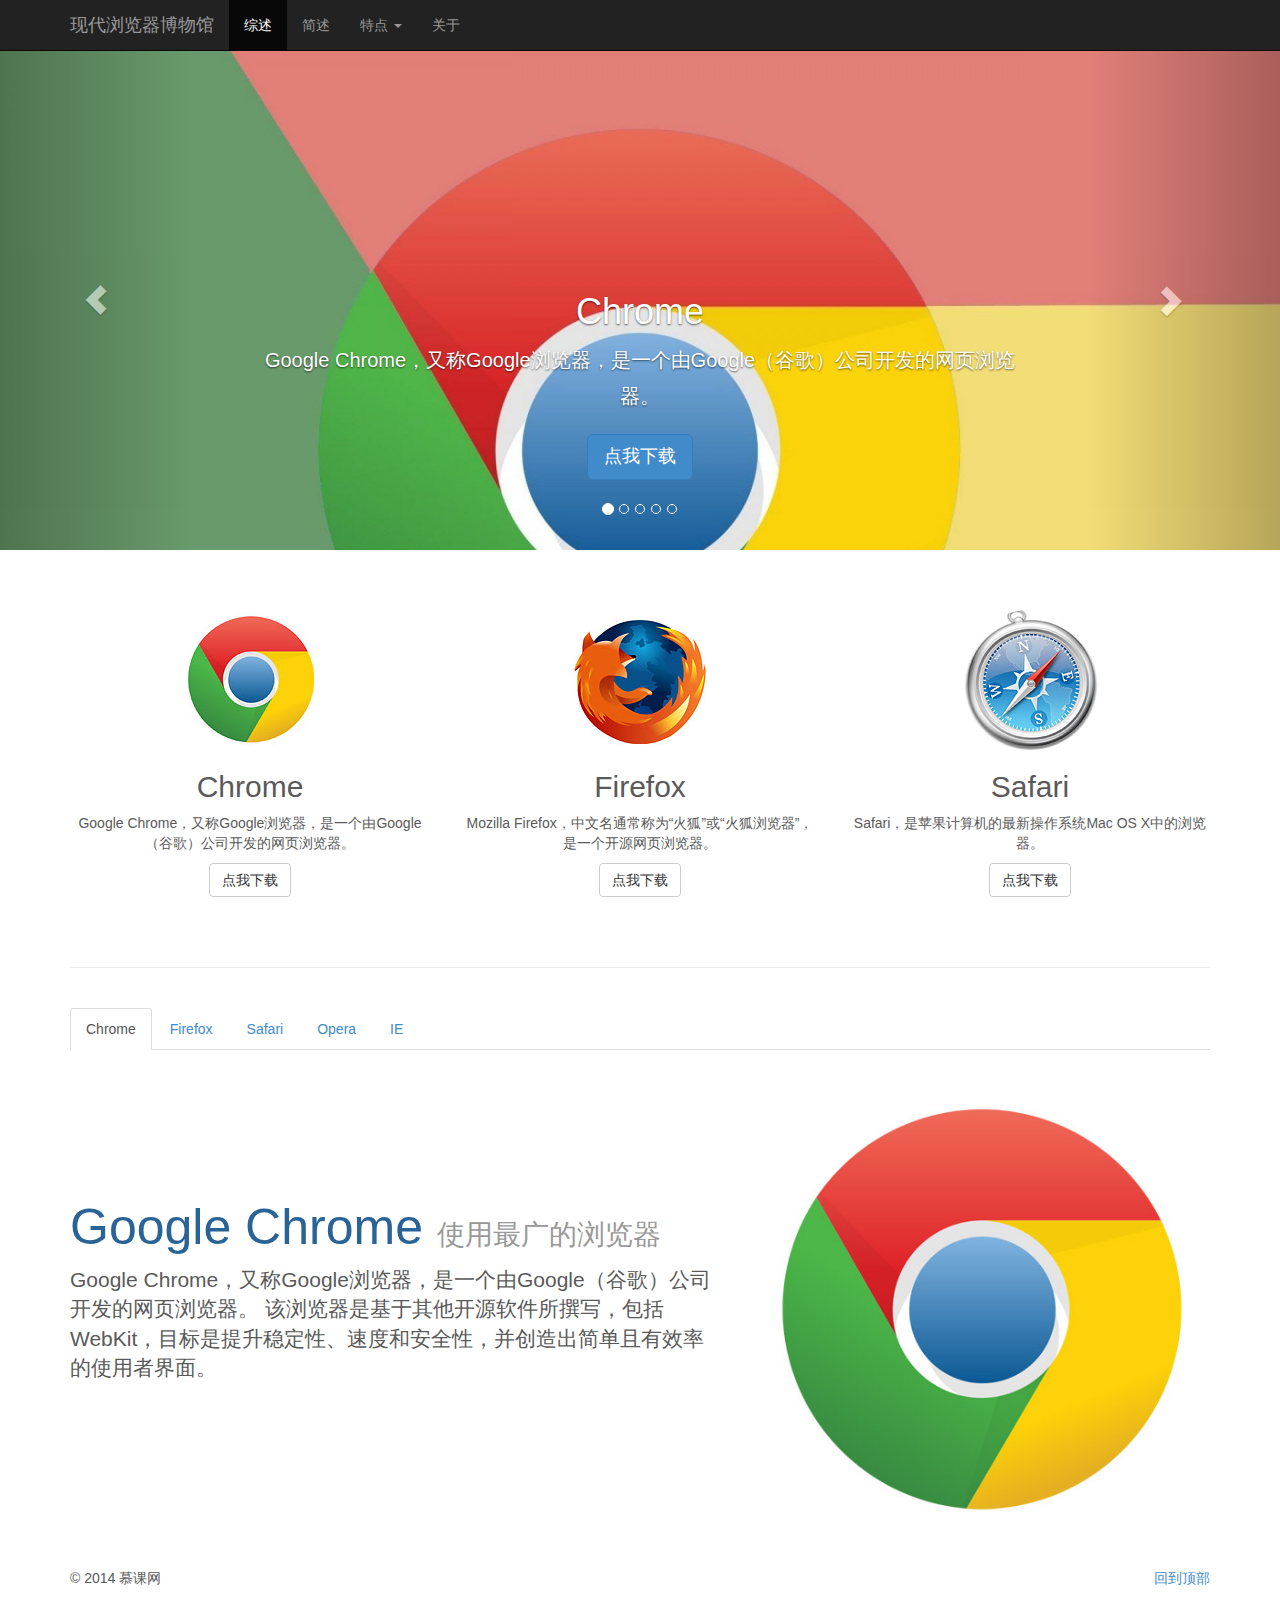
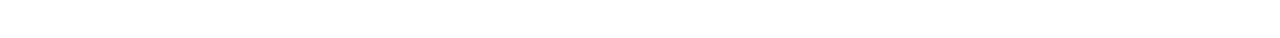
<file: SpringAndMybaties/html/page/index.html>
<!DOCTYPE html>
<html lang="ch">
<head>
    <meta charset="utf-8">
    <meta http-equiv="X-UA-Compatible" content="IE=edge">
    <meta name="viewport" content="width=device-width, initial-scale=1">
    <title>我的页面</title>
    <link href="../css/bootstrap.min.css" rel="stylesheet">

    <!--[if lt IE 9]>
    <script src="../js/html5shiv.js"></script>
    <script src="../js/respond.min.js"></script>
    <![endif]-->

    <style>

        body {
            padding-top: 50px;
            padding-bottom: 40px;
            color: #5a5a5a;
        }

        /* 轮播广告 */

        .carousel {
            height: 500px;
            margin-bottom: 60px;
        }

        .carousel .item {
            height: 500px;
            background-color: #000;
        }

        .carousel .item img {
            width: 100%;
        }

        .carousel-caption {
            z-index: 10;
        }

        .carousel-caption p {
            margin-bottom: 20px;
            font-size: 20px;
            line-height: 1.8;
        }

        /* 简介 */

        .summary {
            padding-right: 15px;
            padding-left: 15px;
        }

        .summary .col-md-4 {
            margin-bottom: 20px;
            text-align: center;
        }

        /* 特性 */

        .feature-divider {
            margin: 40px 0;
        }

        .feature {
            padding: 30px 0;
        }

        .feature-heading {
            font-size: 50px;
            color: #2a6496;
        }

        .feature-heading .text-muted {
            font-size: 28px;
        }

        /* 响应式布局 */

        @media (max-width: 768px) {

            .summary {
                padding-right: 3px;
                padding-left: 3px;
            }

            .carousel {
                height: 300px;
                margin-bottom: 30px;
            }

            .carousel .item {
                height: 300px;
            }

            .carousel img {
                min-height: 300px;
            }

            .carousel-caption p {
                font-size: 16px;
                line-height: 1.4;
            }

            .feature-heading {
                font-size: 34px;
            }

            .feature-heading .text-muted {
                font-size: 22px;
            }
        }

        @media (min-width: 992px) {
            .feature-heading {
                margin-top: 120px;
            }
        }
    </style>

</head>

<body>
<!-- 顶部导航 -->
<div class="navbar navbar-inverse navbar-fixed-top" role="navigation" id="menu-nav">
    <div class="container">
        <div class="navbar-header">
            <button type="button" class="navbar-toggle" data-toggle="collapse" data-target=".navbar-collapse">
                <span class="sr-only">切换导航</span>
                <span class="icon-bar"></span>
                <span class="icon-bar"></span>
                <span class="icon-bar"></span>
            </button>
            <a class="navbar-brand" href="#">现代浏览器博物馆</a>
        </div>
        <div class="navbar-collapse collapse">
            <ul class="nav navbar-nav">
                <li class="active"><a href="#ad-carousel">综述</a></li>
                <li><a href="#summary-container">简述</a></li>
                <li class="dropdown">
                    <a href="#" class="dropdown-toggle" data-toggle="dropdown">特点 <span class="caret"></span></a>
                    <ul class="dropdown-menu" role="menu">
                        <li><a href="#feature-tab" data-tab="tab-chrome">Chrome</a></li>
                        <li><a href="#feature-tab" data-tab="tab-firefox">Firefox</a></li>
                        <li><a href="#feature-tab" data-tab="tab-safari">Safari</a></li>
                        <li><a href="#feature-tab" data-tab="tab-opera">Opera</a></li>
                        <li><a href="#feature-tab" data-tab="tab-ie">IE</a></li>
                    </ul>
                </li>
                <li><a href="#" data-toggle="modal" data-target="#about-modal">关于</a></li>
            </ul>
        </div>
    </div>
</div>


<!-- 广告轮播 -->
<div id="ad-carousel" class="carousel slide" data-ride="carousel">
    <ol class="carousel-indicators">
        <li data-target="#ad-carousel" data-slide-to="0" class="active"></li>
        <li data-target="#ad-carousel" data-slide-to="1"></li>
        <li data-target="#ad-carousel" data-slide-to="2"></li>
        <li data-target="#ad-carousel" data-slide-to="3"></li>
        <li data-target="#ad-carousel" data-slide-to="4"></li>
    </ol>
    <div class="carousel-inner">
        <div class="item active">
            <img src="../images/chrome-big.jpg" alt="1 slide">

            <div class="container">
                <div class="carousel-caption">
                    <h1>Chrome</h1>

                    <p>Google Chrome，又称Google浏览器，是一个由Google（谷歌）公司开发的网页浏览器。</p>

                    <p><a class="btn btn-lg btn-primary" href="http://www.google.cn/intl/zh-CN/chrome/browser/"
                          role="button" target="_blank">点我下载</a></p>
                </div>
            </div>
        </div>
        <div class="item">
            <img src="../images/firefox-big.jpg" alt="2 slide">

            <div class="container">
                <div class="carousel-caption">
                    <h1>Firefox</h1>

                    <p>Mozilla Firefox，中文名通常称为“火狐”或“火狐浏览器”，是一个开源网页浏览器。</p>

                    <p><a class="btn btn-lg btn-primary" href="http://www.firefox.com.cn/download/" target="_blank"
                          role="button">点我下载</a></p>
                </div>
            </div>
        </div>
        <div class="item">
            <img src="../images/safari-big.jpg" alt="3 slide">

            <div class="container">
                <div class="carousel-caption">
                    <h1>Safari</h1>

                    <p>Safari，是苹果计算机的最新操作系统Mac OS X中的浏览器。</p>

                    <p><a class="btn btn-lg btn-primary" href="http://www.apple.com/cn/safari/" target="_blank"
                          role="button">点我下载</a></p>
                </div>
            </div>
        </div>
        <div class="item">
            <img src="../images/opera-big.jpg" alt="4 slide">

            <div class="container">
                <div class="carousel-caption">
                    <h1>Opera</h1>

                    <p>Opera浏览器，是一款挪威Opera Software ASA公司制作的支持多页面标签式浏览的网络浏览器。</p>

                    <p><a class="btn btn-lg btn-primary" href="http://www.opera.com/zh-cn" target="_blank"
                          role="button">点我下载</a></p>
                </div>
            </div>
        </div>
        <div class="item">
            <img src="../images/ie-big.jpg" alt="5 slide">

            <div class="container">
                <div class="carousel-caption">
                    <h1>IE</h1>

                    <p>Internet Explorer，简称 IE，是微软公司推出的一款网页浏览器。</p>

                    <p><a class="btn btn-lg btn-primary" href="http://ie.microsoft.com/" target="_blank"
                          role="button">点我下载</a></p>
                </div>
            </div>
        </div>
    </div>
    <a class="left carousel-control" href="#ad-carousel" data-slide="prev"><span
            class="glyphicon glyphicon-chevron-left"></span></a>
    <a class="right carousel-control" href="#ad-carousel" data-slide="next"><span
            class="glyphicon glyphicon-chevron-right"></span></a>
</div>


<!-- 主要内容 -->
<div class="container summary">

    <!-- 简介 -->
    <div class="row" id="summary-container">
        <div class="col-md-4">
            <img class="img-circle" src="../images/chrome-logo-small.jpg" alt="chrome">

            <h2>Chrome</h2>

            <p>Google Chrome，又称Google浏览器，是一个由Google（谷歌）公司开发的网页浏览器。</p>

            <p><a class="btn btn-default" href="#" role="button">点我下载</a></p>
        </div>
        <div class="col-md-4">
            <img class="img-circle" src="../images/firefox-logo-small.jpg" alt="firefox">

            <h2>Firefox</h2>

            <p>Mozilla Firefox，中文名通常称为“火狐”或“火狐浏览器”，是一个开源网页浏览器。</p>

            <p><a class="btn btn-default" href="#" role="button">点我下载</a></p>
        </div>
        <div class="col-md-4">
            <img class="img-circle" src="../images/safari-logo-small.jpg" alt="safari">

            <h2>Safari</h2>

            <p>Safari，是苹果计算机的最新操作系统Mac OS X中的浏览器。</p>

            <p><a class="btn btn-default" href="#" role="button">点我下载</a></p>
        </div>
    </div>

    <!-- 特性 -->

    <hr class="feature-divider">

    <ul class="nav nav-tabs" role="tablist" id="feature-tab">
        <li class="active"><a href="#tab-chrome" role="tab" data-toggle="tab">Chrome</a></li>
        <li><a href="#tab-firefox" role="tab" data-toggle="tab">Firefox</a></li>
        <li><a href="#tab-safari" role="tab" data-toggle="tab">Safari</a></li>
        <li><a href="#tab-opera" role="tab" data-toggle="tab">Opera</a></li>
        <li><a href="#tab-ie" role="tab" data-toggle="tab">IE</a></li>
    </ul>

    <div class="tab-content">
        <div class="tab-pane active" id="tab-chrome">
            <div class="row feature">
                <div class="col-md-7">

                    <h2 class="feature-heading">Google Chrome <span
                            class="text-muted">使用最广的浏览器</span></h2>

                    <p class="lead">Google Chrome，又称Google浏览器，是一个由Google（谷歌）公司开发的网页浏览器。
                        该浏览器是基于其他开源软件所撰写，包括WebKit，目标是提升稳定性、速度和安全性，并创造出简单且有效率的使用者界面。</p>
                </div>
                <div class="col-md-5">
                    <img class="feature-image img-responsive" src="../images/chrome-logo.jpg"
                         alt="Chrome">
                </div>
            </div>
        </div>
        <div class="tab-pane" id="tab-firefox">
            <div class="row feature">
                <div class="col-md-5">
                    <img class="feature-image img-responsive" src="../images/firefox-logo.jpg"
                         alt="Firefox">
                </div>
                <div class="col-md-7">

                    <h2 class="feature-heading">Mozilla Firefox <span class="text-muted">美丽的狐狸</span>
                    </h2>

                    <p class="lead">Mozilla Firefox，中文名通常称为“火狐”或“火狐浏览器”，是一个开源网页浏览器，
                        使用Gecko引擎（非ie内核），支持多种操作系统如Windows、Mac和linux。</p>
                </div>
            </div>
        </div>
        <div class="tab-pane" id="tab-safari">
            <div class="row feature">
                <div class="col-md-7">

                    <h2 class="feature-heading">Safari <span class="text-muted">Mac用户首选</span></h2>

                    <p class="lead">Safari，是苹果计算机的最新操作系统Mac OS X中的浏览器，使用了KDE的KHTML作为浏览器的运算核心。
                        Safari在2003年1月7日首度发行测试版，并成为Mac OS X v10.3与之后的默认浏览器，也是iPhone与IPAD和iPod touch的指定浏览器。</p>
                </div>
                <div class="col-md-5">
                    <img class="feature-image img-responsive" src="../images/safari-logo.jpg"
                         alt="Safari">
                </div>
            </div>
        </div>
        <div class="tab-pane" id="tab-opera">
            <div class="row feature">
                <div class="col-md-5">
                    <img class="feature-image img-responsive" src="../images/opera-logo.jpg"
                         alt="Opera">
                </div>
                <div class="col-md-7">

                    <h2 class="feature-heading">Opera <span class="text-muted">小众但易用</span>
                    </h2>

                    <p class="lead">Opera浏览器，是一款挪威Opera Software ASA公司制作的支持多页面标签式浏览的网络浏览器。
                        是跨平台浏览器可以在Windows、Mac和Linux三个操作系统平台上运行。.</p>
                </div>
            </div>
        </div>
        <div class="tab-pane" id="tab-ie">
            <div class="row feature">
                <div class="col-md-7">

                    <h2 class="feature-heading">IE <span class="text-muted">你懂的</span></h2>

                    <p class="lead">Internet Explorer，原称Microsoft Internet Explorer(6版本以前)和Windows Internet
                        Explorer(7，8，9，10版本)，
                        简称IE，是美国微软公司推出的一款网页浏览器。它采用的排版引擎(俗称内核)为Trident。</p>
                </div>
                <div class="col-md-5">
                    <img class="feature-image img-responsive" src="../images/ie-logo.jpg"
                         alt="IE">
                </div>
            </div>
        </div>
    </div>

    <!-- 关于 -->
    <div class="modal fade" id="about-modal" tabindex="-1" role="dialog" aria-labelledby="modal-label"
         aria-hidden="true">
        <div class="modal-dialog">
            <div class="modal-content">
                <div class="modal-header">
                    <button type="button" class="close" data-dismiss="modal"><span
                            aria-hidden="true">&times;</span><span class="sr-only">关闭</span></button>
                    <h4 class="modal-title" id="modal-label">关于</h4>
                </div>
                <div class="modal-body">
                    <p>慕课网隶属于北京慕课科技中心(有限合伙)，是一家从事互联网免费教学的网络教育公司。秉承“开拓、创新、公平、分享”的精神，
                        将互联网特性全面的应用在教育领域，致力于为教育机构及求学者打造一站式互动在线教育品牌。</p>
                </div>
                <div class="modal-footer">
                    <button type="button" class="btn btn-default" data-dismiss="modal">了解了</button>
                </div>
            </div>
        </div>
    </div>


    <footer>
        <p class="pull-right"><a href="#top">回到顶部</a></p>

        <p>&copy; 2014 慕课网 </p>
    </footer>

</div>

<script src="../js/jquery-1.11.1.min.js"></script>
<script src="../js/bootstrap.min.js"></script>
<script>
    $(function () {
        $('#ad-carousel').carousel();
        $('#menu-nav .navbar-collapse a').click(function (e) {
            var href = $(this).attr('href');
            var tabId = $(this).attr('data-tab');
            if ('#' !== href) {
                e.preventDefault();
                $(document).scrollTop($(href).offset().top - 70);
                if (tabId) {
                    $('#feature-tab a[href=#' + tabId + ']').tab('show');
                }
            }
        });
    });
</script>
</body>
</html>
</file>
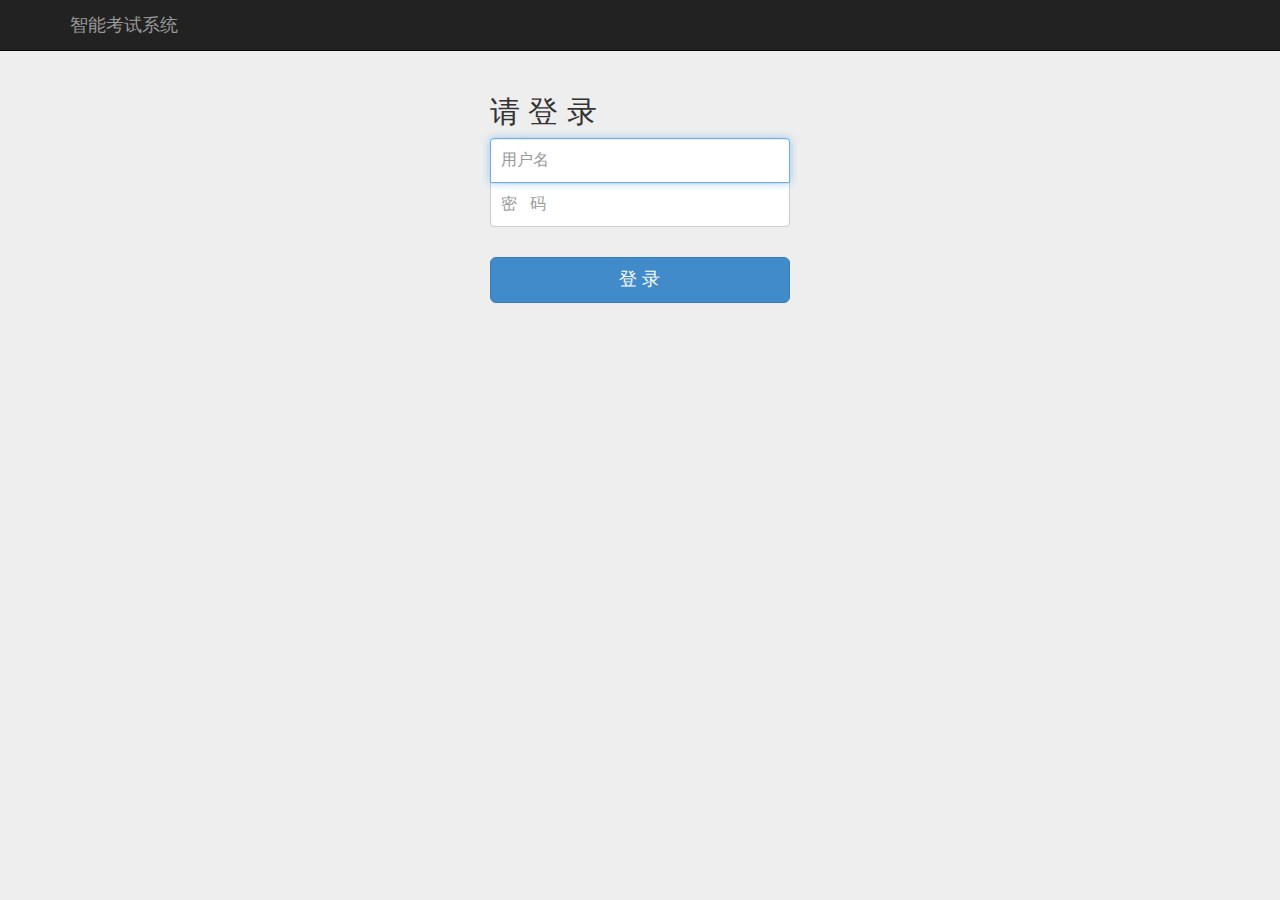
<file: SpringAndMybaties/html/page/login.html>
<!DOCTYPE html>
<html lang="en">
<head>
    <meta charset="utf-8">
    <meta http-equiv="X-UA-Compatible" content="IE=edge">
    <meta name="viewport" content="width=device-width, initial-scale=1">
    <title>登录页面</title>
    <link href="../css/bootstrap.min.css" rel="stylesheet">
    <link href="../css/signin.css" rel="stylesheet">
    <script type="text/javascript" src="../js/jquery.min.js"></script>
    <!--[if lt IE 9]>
    <script src="../js/html5shiv.js"></script>
    <script src="../js/respond.min.js"></script>
    <![endif]-->

</head>
<body>
<div class="navbar navbar-inverse navbar-fixed-top" role="navigation" id="menu-nav">
    <div class="container">
        <div class="navbar-header">
            <button type="button" class="navbar-toggle" data-toggle="collapse" data-target=".navbar-collapse">
                <span class="sr-only">切换导航</span>
                <span class="icon-bar"></span>
                <span class="icon-bar"></span>
                <span class="icon-bar"></span>
            </button>
            <a class="navbar-brand" href="#">智能考试系统</a>
        </div>
        <div class="navbar-collapse collapse">
            <ul class="nav navbar-nav">

            </ul>
        </div>
    </div>
</div>
<div class="container">

    <form class="form-signin">
        <h2 class="form-signin-heading">请 登 录</h2>
        <label for="userName" class="sr-only">用户名</label>
        <input type="text" id="userName" class="form-control" placeholder="用户名" required autofocus>
        <label for="password" class="sr-only">密码</label>
        <input type="password" id="password" class="form-control" placeholder="密   码" required>
        <br>
        <button class="btn btn-lg btn-primary btn-block" type="button" id="login">登 录</button>
    </form>

</div> <!-- /container -->
<script src="../js/login.js"></script>
</body>
</html>
</file>
<file: SpringAndMybaties/html/css/signin.css>
body {
    padding-top: 60px;
    padding-bottom: 40px;
    background-color: #eee;
}

.form-signin {
    max-width: 330px;
    padding: 15px;
    margin: 0 auto;
}
.form-signin .form-signin-heading,
.form-signin .checkbox {
    margin-bottom: 10px;
}
.form-signin .checkbox {
    font-weight: normal;
}
.form-signin .form-control {
    position: relative;
    height: auto;
    -webkit-box-sizing: border-box;
    -moz-box-sizing: border-box;
    box-sizing: border-box;
    padding: 10px;
    font-size: 16px;
}
.form-signin .form-control:focus {
    z-index: 2;
}
.form-signin input[type="text"] {
    margin-bottom: -1px;
    border-bottom-right-radius: 0;
    border-bottom-left-radius: 0;
}
.form-signin input[type="password"] {
    margin-bottom: 10px;
    border-top-left-radius: 0;
    border-top-right-radius: 0;
}
</file>
